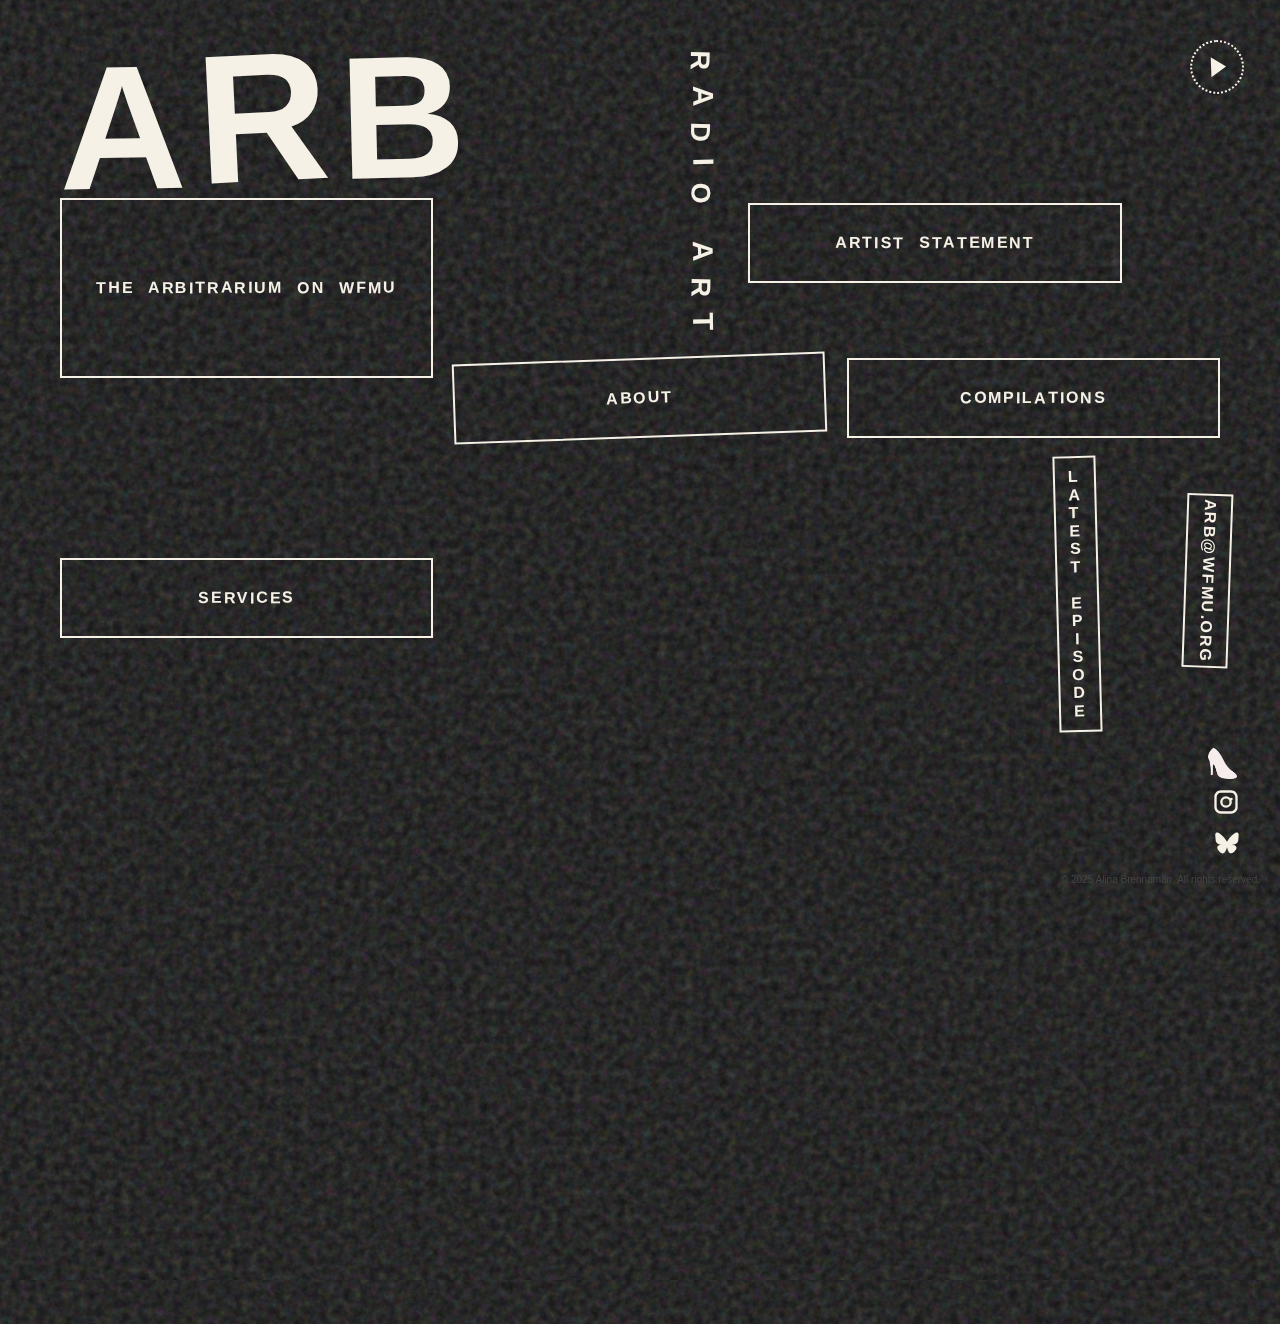
<file: index.html>
<!DOCTYPE html>
<html lang="en">
<head>
  <meta charset="UTF-8">
  <meta name="viewport" content="width=device-width, initial-scale=1.0">
  <title>ARB.GAY</title>
  <!-- Standard favicon for most browsers -->
<link rel="icon" href="/favicon.ico" type="image/x-icon">

<!-- PNG fallback for browsers that don't use .ico -->
<link rel="icon" href="/favicon/favicon-96x96.png" type="image/png" sizes="96x96">

<!-- SVG for modern browsers -->
<link rel="icon" href="/favicon/favicon.svg" type="image/svg+xml">

<!-- Apple touch icon (iOS home screen) -->
<link rel="apple-touch-icon" href="/favicon/apple-touch-icon.png">

<!-- Web manifest (for PWA or metadata completeness) -->
<link rel="manifest" href="/favicon/site.webmanifest">

  <style>
    @font-face {
      font-family: 'Futura';
      src: local('Futura');
      font-weight: normal;
      font-style: normal;
      
}
   body { 
  background-color: #121212; 
  background-image: url("data:image/svg+xml,%3Csvg viewBox='0 0 100 100' xmlns='http://www.w3.org/2000/svg'%3E%3Cfilter id='noiseFilter'%3E%3CfeTurbulence type='fractalNoise' baseFrequency='1.5' numOctaves='5' stitchTiles='stitch'/%3E%3C/filter%3E%3Crect width='100%25' height='100%25' filter='url(%23noiseFilter)' opacity='0.25'/%3E%3C/svg%3E"); 
  color: #f6f1e6; 
  font-family: 'Helvetica Neue', 'Futura', sans-serif; 
  margin: 0; 
  padding: 0; 
  overflow-x: hidden; 
  min-height: 100vh; 
}

/* media query for larger screens */
@media (min-width: 768px) {
  body {
    /* any overrides for tablet+ go here */
  }
}
    
    .noise { 
      position: fixed; 
      top: 0; 
      left: 0; 
      width: 100%; 
      height: 100%; 
      background-image: url("data:image/svg+xml,%3Csvg viewBox='0 0 200 200' xmlns='http://www.w3.org/2000/svg'%3E%3Cfilter id='noiseFilter'%3E%3CfeTurbulence type='fractalNoise' baseFrequency='0.65' numOctaves='3' stitchTiles='stitch'/%3E%3C/filter%3E%3Crect width='100%25' height='100%25' filter='url(%23noiseFilter)' opacity='0.05'/%3E%3C/svg%3E"); 
      opacity: 0.12; 
      pointer-events: none; 
      z-index: 9999; 
    }
    
    .dada-container {
      position: relative;
      width: 100%;
      max-width: 1200px;
      margin: 0 auto;
      padding: 40px 20px;
      box-sizing: border-box;

    }
    
    .title-block {
      position: relative;
      margin-bottom: 120px;
      z-index: 10;
    }
    
    .title-main {
      font-family: 'Helvetica Neue', 'Futura', sans-serif;
      font-size: 180px;
      line-height: 0.8;
      margin: 0;
      transform: rotate(-2deg);
      display: inline-block;
      position: relative;
      cursor: help;
      font-weight: bold;
      letter-spacing: 0px; /* Increased letter spacing for ARB */
    }
    
    /* Applying analog treatment to ARB */
    .title-main span {
      display: inline-block;
      position: relative;
      transform-origin: center;
      /* Enhanced analog effect for ARB letters */
      margin-right: 0px;
      margin-left: 0px;
    }
    
   /* Adjust these values to bring the letters closer together */
.letter-A { transform: translateY(3px) rotate(1.2deg) scale(0.98); margin-right: -15px; }
.letter-R { transform: translateY(-2px) rotate(-0.8deg) scale(1.02); margin-right: -15px; }
.letter-B { transform: translateY(2.5px) rotate(0.6deg) scale(0.97); }
    
  /* Tooltip that appears directly over ARB letters */
.title-tooltip {
  position: absolute;
  width: 55%;
  left: 0;
  top: -190px; /* Position above the ARB */
  background-color: #EBFE58; /* Yellow tooltip background */
  color: black;
  padding: 2px 4px;
  font-size: 14px;
  white-space: nowrap;
  font-weight: bold;
  opacity: 0;
  transition: opacity 0.3s ease;
  pointer-events: none; /* Prevents tooltip from blocking interactions */
  z-index: 50; /* Higher z-index to appear on top */
  text-align: center;
}
/* Mobile-specific adjustments */
@media screen and (max-width: 767px) {
  .title-tooltip {
    top: -100px;
    width: 85%; /* You can tweak this number as needed */
    text-align: center;
    box-sizing: border-box;
    overflow: hidden;
  }

  .title-tooltip span span {
    letter-spacing: normal;
  }
}
/* Adjust letter spacing within the tooltip (individual letters) */
.title-tooltip span span {
  display: inline-block;
  margin-right: 3px; /* Increase spacing between letters */
  letter-spacing: 8px; /* Adjust letter-spacing to add space between letters */
}

/* Add more space between words (using the .tooltip-span selector) */
.title-tooltip .tooltip-span {
  margin-right: 8px; /* Increase space between the words */
}

/* Make tooltip visible when hovering over ARB text */
.arb-text:hover .title-tooltip {
  opacity: 1;
}

/* ARB text specific styling to ensure hover works only on text */
.arb-text {
  display: inline-block;
  position: relative;
  letter-spacing: -20px; /* Adjust if needed */
}

/* Remove unneeded styles */
.tooltip-container,
.button,
.tooltip {
  display: none; /* These can be removed if not needed */
}


.subtitle {
  font-size: 28px;
  text-transform: uppercase;
  letter-spacing: 3px;
  position: absolute;
  top: 10px;
  left: 69%; /* Centers horizontally */
  transform: translateX(-50%) rotate(90deg); /* Centers and rotates */
  font-weight: bold;
  white-space: nowrap;
  transform-origin: left top;
  z-index: 10; /* Adjusted z-index */
  visibility: visible; /* Ensure visibility */
  opacity: 1; /* Ensure full opacity */
}

    .subtitle span {
      display: inline-block;
      letter-spacing: 5px; /* Increased space between letters */
      transform-origin: center;
    }
    
    /* Enhanced analog treatment for RADIO ART */
    .subtitle .radio-r { transform: translateY(1.8px) rotate(1.1deg) scale(0.97); }
    .subtitle .radio-a { transform: translateY(-1.2px) rotate(-0.9deg) scale(1.03); }
    .subtitle .radio-d { transform: translateY(1.5px) rotate(1.2deg) scale(0.98); }
    .subtitle .radio-i { transform: translateY(-1.4px) rotate(-1.1deg) scale(1.04); }
    .subtitle .radio-o { transform: translateY(1.1px) rotate(0.8deg) scale(0.96); }
    
    .subtitle .art-a { transform: translateY(-0.9px) rotate(-1.3deg) scale(1.02); margin-left: 22px; } /* Increased space between words */
    .subtitle .art-r { transform: translateY(1.2px) rotate(1.1deg) scale(0.97); }
    .subtitle .art-t { transform: translateY(-1.1px) rotate(-0.9deg) scale(1.03); }
    
    .nav-grid {
      display: grid;
      grid-template-columns: repeat(6, 1fr);
      grid-template-rows: repeat(8, 80px); /* Increased rows to accommodate lower elements */
      gap: 20px;
      position: relative;
      margin-top: 55px;
  transform: translateY(-25vh);

    }
    
    /* Common styles for all navigation items */
    .nav-item, .email-nav {
      display: flex;
      align-items: center;
      justify-content: center;
      text-decoration: none;
      color: #f6f1e6;
      font-weight: bold;
      position: relative;
      overflow: visible; /* Allow overflow for the offset effect */
      text-transform: uppercase;
      font-size: 16px;
      transition: all 0.3s ease;
      border: 2px solid #f6f1e6;
      z-index: 2; /* Higher z-index to keep border on top */
    }
    
    /* Offset effect for hover - behind the border */
    .nav-item::before, .email-nav::before {
      content: '';
      position: absolute;
      top: 6px;
      left: 6px;
      width: 100%;
      height: 100%;
      background: #EBFE58; /* Yellow hover color */
      z-index: -1; /* Behind everything */
      opacity: 0;
      transition: opacity 0.3s ease;
    }
    
    .nav-item:hover::before, .email-nav:hover::before {
      opacity: 1;
    }
    
    .nav-item:hover, .email-nav:hover {
      color: black;
      background-color: transparent; /* Ensures background is transparent */
    }
    
    /* Analog text effect for button text */
    .nav-item span, .email-nav span {
      display: inline-block;
      position: relative;
      letter-spacing: 2px; /* Increased space between letters */
    }
    
    /* Add space between words */
    .word-space {
      margin-left: 14px; /* Increased space between words */
    }
    
    /* Very subtle variations to create hand-applied look */
    .l-1 { transform: translateY(0.3px) rotate(0.1deg); }
    .l-2 { transform: translateY(-0.2px) translateX(0.2px) rotate(-0.1deg); }
    .l-3 { transform: translateY(0.1px) translateX(-0.1px) rotate(0.2deg); }
    .l-4 { transform: translateY(-0.3px) rotate(-0.2deg); }
    .l-5 { transform: translateY(0.2px) translateX(0.1px) rotate(0.3deg); }
    .l-6 { transform: translateY(-0.1px) translateX(-0.2px) rotate(-0.1deg); }
    .l-7 { transform: translateY(0.4px) rotate(0.2deg); }
    .l-8 { transform: translateY(-0.2px) translateX(0.3px) rotate(-0.3deg); }
    .l-9 { transform: translateY(0.2px) rotate(0.1deg); }
    .l-10 { transform: translateY(-0.4px) translateX(-0.1px) rotate(-0.2deg); }
    .l-11 { transform: translateY(0.3px) translateX(0.2px) rotate(0.3deg); }
    
    .item-1 {
      grid-column: 1 / span 2;
      grid-row: 2 / span 2;
      transform: rotate(-1deg);
      transform: translateY(-60px); 
    }
    
    .item-2 {
      grid-column: 4 / span 3;
      grid-row: 1 / span 1;
      transform: rotate(1deg);
      width: 65%; /* Made Artist Statement button less wide as requested */
      margin: 0 auto;
      transform: translateY(45px); 
    }
    
    .item-3 {
      grid-column: 3 / span 2; /* Bio positioned in middle */
      grid-row: 3 / span 1;
      transform: rotate(-2deg);
      
    }
    
    /* Compilations slightly higher than BIO but not too high */
    .item-4 {
      grid-column: 5 / span 2; /* Compilations on right */
      grid-row: 2.9 / span 1; /* Slightly higher than BIO but not too high */
      transform: rotate(1.5deg);
      transform: translateY(100px); 
    }
    
    .item-5 {
      grid-column: 1 / span 2;
      grid-row: 4 / span 1;
      transform: rotate(2deg);
      transform: translateY(100px); 
    }
    

.latest-episode {
  grid-column: 4 / span 2;
  grid-row: 4 / span 1;
  width: 5%;
  height: auto;
  justify-self: end;
  align-self: start;
  transform: rotate(-1.5deg) translateX(75px); /* Moved up significantly */
  display: flex;
  flex-direction: column;
  text-align: center;
  writing-mode: horizontal-tb; /* Force horizontal text */
  text-orientation: mixed;
  padding: 10px;
}
    
    /* Email link in nav positioned to avoid overlap with compilations */
.email-nav {
  grid-column: 6 / span 1;
  grid-row: 3 / span 2; /* Positioned to avoid overlap with compilations */
  writing-mode: vertical-rl; /* Vertical text orientation */
  text-orientation: mixed;
  transform: rotate(2deg) translateY(130px) translateX(80px); /* Combined transform */
  width: 22px; /* Slightly wider for padding */
  height: 140px; /* Taller proportions matching reference */
  margin: auto;
  padding: 15px 10px; /* Increased padding for more space around the text */
}

  /* General Styles for All Links */
.cu-link, .insta-link, .bsky-link {
  position: fixed;
  right: 40px; /* Keeping the right position the same for alignment */
  z-index: 20;
}

/* Cha Cha Heels */
.cu-link {
  bottom: 120px; /* Keeping your original bottom positioning */
}

.cu-emoji {
  font-size: 28px;
  display: inline-block;
  color: #f6f1e6;
  text-decoration: none;
  filter: brightness(0) saturate(100%) invert(94%) sepia(6%) saturate(221%) hue-rotate(316deg) brightness(102%) contrast(93%);
  transition: filter 0.3s ease;
  font-family: "Apple Color Emoji", "Segoe UI Emoji", "Noto Color Emoji", sans-serif;
}

.cu-link:hover .cu-emoji {
  filter: brightness(1.2) sepia(1) hue-rotate(60deg);
}

/* Instagram Link */
.insta-link {
  bottom: 80px; /* Adjusted for consistency */
}

.insta-icon {
  width: 28px;
  height: 28px;
  fill: #f6f1e6;
  transition: fill 0.3s ease;
}

.insta-link:hover .insta-icon {
  fill: #EBFE58;
}

/* BlueSky Link */
.bsky-link {
  bottom: 40px; /* This one works perfectly, so we'll keep this the same */
}

.bsky-icon {
  width: 28px;
  height: 28px;
  fill: #f6f1e6;
  transition: fill 0.3s ease;
}

.bsky-link:hover .bsky-icon {
  fill: #EBFE58;
}

/* Media Query for Smaller Screens */
@media (max-width: 768px) {
  .cu-link {
    bottom: 60px; /* Slight adjustment for smaller screens */
  }

  .insta-link {
    bottom: 40px;
  }

    .tooltip-span {
      display: inline-block;
      letter-spacing: 2px; /* Increased spacing between letters */
      position: relative;
    }
    
    .tooltip-word {
      margin-right: 8px; /* Increased space between words */
    }
    
footer {
  position: fixed;
  bottom: 5px;
  right: 20px;
  font-size: 10px;
  color: #444; /* dark gray */
  background: none;
}

    
    @media (max-width: 900px) {
      .title-main {
        font-size: 120px;
        letter-spacing: 12px; /* Adjusted letter spacing for smaller screens */
      }
      
    /* Move subtitle down significantly to make RADIO fully visible */
  .subtitle {
    font-size: 22px;
    position: absolute;
    right: -10px;
    left: auto;
    transform: rotate(90deg);
    transform-origin: right top;
    letter-spacing: -4px; /* Add this line to reduce space between letters */
  }
      .nav-grid {
        grid-template-columns: repeat(6, 1fr);
        grid-template-rows: repeat(8, 60px);
        gap: 15px;
        margin-bottom: 40px;
      }
      
      .item-1 {
        grid-column: 1 / span 3;
        grid-row: 1 / span 2;
        transform: rotate(-1deg);
      }
      
      .item-2 {
        grid-column: 4 / span 3;
        grid-row: 1 / span 2;
        transform: rotate(1deg);
        width: 70%;
        text-align: left; /* Aligns text to the left */
      }
      
      .item-3 {
        grid-column: 1 / span 2;
        grid-row: 3 / span 2;
        transform: rotate(-2deg);
      }
      
      .item-4 {
        grid-column: 3 / span 2;
        grid-row: 3 / span 2;
        transform: rotate(1deg);
      }
      
      .item-5 {
        grid-column: 5 / span 2; 
        grid-row: 3 / span 2;
        transform: rotate(2deg);
      }
      
      /* Latest Episode - tablet version */
      .latest-episode {
        grid-column: 2 / span 2;
        grid-row: 5 / span 1;
        width: 45%;
        height: auto;
        transform: rotate(-1deg);
        justify-self: center;
      }
      
      .email-nav {
        grid-column: 5 / span 2; /* Positioned on right side */
        grid-row: 5 / span 2; /* Still below other buttons */
        writing-mode: vertical-rl;
        text-orientation: mixed;
        transform: rotate(1deg);
        right: 45px;
        width: auto;
        height: auto;
        padding: 15px 8px;
      }
    }
    
    @media (max-width: 600px) {
/* Force letter spacing with !important and direct child selectors */
.title-main > .arb-text > .letter-A {
  margin-right: 15px !important;
  display: inline-block !important;
}
.title-main > .arb-text > .letter-R {
  margin-right: 15px !important;
  display: inline-block !important;
}

  .dada-container {
    padding: 20px 15px; /* Adjusted padding */
  }
  
  .title-block {
    margin-bottom: 40px; /* Reduced margin after title to move elements up */
  }
  
  .title-main {
    font-size: 100px; /* Keep the same font size */
    letter-spacing: 10px !important; /* This is the new value */
    margin-top: 0; /* Ensure it's at the top */
    transform: rotate(-2deg); /* Match desktop rotation */
  }
  
  /* Adjust ARB letters spacing */
  .letter-A { transform: translateY(3px) rotate(1.2deg) scale(0.98); margin-right: 10px; } /* Increased space between letters */
  .letter-R { transform: translateY(-2px) rotate(-0.8deg) scale(1.02); margin-right: 10px; } /* Increased space between letters */
  .letter-B { transform: translateY(2.5px) rotate(0.6deg) scale(0.97); }
  
  /* RADIO ART positioned to be visible */
  .subtitle {
    font-size: 22px;
    position: absolute;
    top: 190px; /* Move down to be visible */
    right: 10px;
    left: auto;
    transform: rotate(90deg);
    transform-origin: right top;
    visibility: visible;
    opacity: 1;
  }
  @media (max-width: 600px) {
  .audio-player {
    right: 40px; /* This keeps it at the default position for larger screens */
  }
}

@media (max-width: 600px) {
  .audio-player {
    right: 78px; /* Move 20px to the left on mobile */
  }
}
  .nav-grid {
    display: block; /* Change to block layout for mobile */
    margin-top: -50px; /* Reduced space after ARB to move items up */
    transform: none;
    position: relative;
  }
  
  /* Common styling for all nav items in mobile */
  .nav-item, .email-nav {
    display: block;
    margin: 20px 0; /* Less spacing between items to move them up */
    width: auto;
    height: auto;
    padding: 10px 20px;
    font-size: 16px;
    font-weight: bold;
    text-align: center;
  }
  
  /* Position each item according to left-right-right-right-left pattern */
  .item-1 {
    position: relative;
    width: 60%;
    margin: 20px auto 20px 0; /* Left-aligned */
    transform: rotate(-2deg);
  }
  
.item-2 {
  position: relative;
  width: 60%;
  margin: 20px 0 20px auto; /* Right-aligned */
    text-align: right !important;  /* Ensure text-align is forced */
  transform: rotate(1deg);
  justify-self: end; /* Ensures the item aligns to the right */
}
  
  .item-3 {
    position: relative;
    width: 40%;
    margin: 20px 0 20px auto; /* Right-aligned */
    transform: rotate(-1deg);
  }
  
  .item-4 {
    position: relative;
    width: 60%;
    margin: 20px 0 20px auto; /* Right-aligned */
    transform: rotate(1deg);
  }
  
  .item-5 {
    position: relative;
    width: 45%;
    margin: 20px auto 20px 0; /* Left-aligned */
    transform: rotate(-1.5deg);
  }
  
 @media (max-width: 600px) {
  /* Latest Episode - mobile version */
  .latest-episode {
    position: relative;
    width: 25%;
    margin: 40px auto 20px 0; /* Left-aligned under services */
    transform: rotate(-1.5deg) translateX(30px);
    padding: 8px 15px;
  }
}
 .email-nav {
  position: absolute;
  right: 40px;
  top: 330px;
  writing-mode: vertical-rl;
  height: auto !important;
  width: 18.75px;           /* 25px → 75% */
  padding: 7.5px 3.75px;    /* 10px 5px → 75% */
  transform: rotate(1deg);
  margin: 0;
  font-size: 10.5px;        /* 14px → 75% */
  letter-spacing: -0.75px;  /* -1px → 75% */
  white-space: nowrap !important;
}


      @media (max-width: 600px) {
  .cu-link {
    bottom: 100px;
    right: 20px;
  }
}
  
  /* Instagram positioned at bottom right */
  .insta-link {
    bottom: 60px;
    right: 20px;
  }

      .bsky-link {
  bottom: 20px;
  right: 20px;
}
      
 /* Mobile-specific adjustments */
@media screen and (max-width: 767px) {
  .title-tooltip {
    top: -100px;
    left: 50%;
    transform: translateX(-50%);
    width: 65%;
    text-align: center;
    box-sizing: border-box;
    overflow: hidden;
    font-size: 13px;
  }

  .title-tooltip span span {
    letter-spacing: normal;
  }
}

  .title-tooltip span span {
    letter-spacing: normal; /* Resets any letter-spacing for mobile */
  }
}

  </style>
  <link rel="stylesheet" href="style.css">
<script src="main.js" defer></script>
</head>
<body>
  <div class="noise"></div>
  <div class="dada-container">
    <div class="title-block">
      <h1 class="title-main">
  <span class="arb-text">
    <span class="letter-A">A</span>
   <span class="letter-R">R</span>
   <span class="letter-B">B</span>

    <span class="title-tooltip">
      <span class="tooltip-span tooltip-word">
        <span class="l-1">A</span><span class="l-2">l</span><span class="l-3">i</span><span class="l-4">n</span><span class="l-5">a</span>
      </span>
      <span class="tooltip-span tooltip-word">
        <span class="l-6">R</span><span class="l-7">i</span><span class="l-8">c</span><span class="l-9">h</span><span class="l-10">a</span><span class="l-1">r</span><span class="l-2">d</span>
      </span>
      <span class="tooltip-span">
        <span class="l-3">B</span><span class="l-4">r</span><span class="l-5">e</span><span class="l-6">n</span><span class="l-7">n</span><span class="l-8">a</span><span class="l-9">m</span><span class="l-10">a</span><span class="l-1">n</span>
      </span>
    </span>
  </span>
</h1>
      
<div class="subtitle">
  <span class="radio-r">R</span>
  <span class="radio-a">A</span>
  <span class="radio-d">D</span>
  <span class="radio-i">I</span>
  <span class="radio-o">O</span>
  <span class="art-a">A</span>
  <span class="art-r">R</span>
  <span class="art-t">T</span>
</div>

    <div class="nav-grid">
      <a href="https://wfmu.org/playlists/A2" class="nav-item item-1">
        <span class="l-1">T</span><span class="l-2">h</span><span class="l-3">e</span>
        <span class="word-space"></span>
        <span class="l-4">A</span><span class="l-5">r</span><span class="l-6">b</span><span class="l-7">i</span><span class="l-8">t</span><span class="l-9">r</span><span class="l-10">a</span><span class="l-1">r</span><span class="l-2">i</span><span class="l-3">u</span><span class="l-4">m</span>
        <span class="word-space"></span>
        <span class="l-5">o</span><span class="l-6">n</span>
        <span class="word-space"></span>
        <span class="l-7">W</span><span class="l-8">F</span><span class="l-9">M</span><span class="l-10">U</span>
      </a>
      <a href="statement.html" class="nav-item item-2">
        <span class="l-2">A</span><span class="l-3">r</span><span class="l-4">t</span><span class="l-5">i</span><span class="l-6">s</span><span class="l-7">t</span>
        <span class="word-space"></span>
        <span class="l-8">S</span><span class="l-9">t</span><span class="l-10">a</span><span class="l-1">t</span><span class="l-2">e</span><span class="l-3">m</span><span class="l-4">e</span><span class="l-5">n</span><span class="l-6">t</span>
      </a>
      <a href="about.html" class="nav-item item-3">
        <span class="l-7">A</span><span class="l-8">b</span><span class="l-9">o</span><span class="l-10">u</span><span class="l-11">t</span>
      </a>
      <a href="mixes.html" class="nav-item item-4">
        <span class="l-1">C</span><span class="l-2">o</span><span class="l-3">m</span><span class="l-4">p</span><span class="l-5">i</span><span class="l-6">l</span><span class="l-7">a</span><span class="l-8">t</span><span class="l-9">i</span><span class="l-10">o</span><span class="l-1">n</span><span class="l-2">s</span>
      </a>
      <a href="services.html" class="nav-item item-5">
        <span class="l-3">S</span><span class="l-4">e</span><span class="l-5">r</span><span class="l-6">v</span><span class="l-7">i</span><span class="l-8">c</span><span class="l-9">e</span><span class="l-10">s</span>
      </a>
     <script>
  const latestEpisodeUrl = 'https://wfmu.org/archiveplayer/?show=161591&archive=284441';

  function tryPopup() {
    const popup = window.open(
      latestEpisodeUrl,
      'episodePlayer',
      'width=450,height=160,scrollbars=no,resizable=no,top=0,left=0'
    );
    if (!popup || popup.closed || typeof popup.closed === 'undefined') {
      window.open(latestEpisodeUrl, '_blank');
    }
    return false;
  }
</script>

<a href="#" onclick="return tryPopup();"
   class="nav-item latest-episode" id="latest-episode-link">
  <span class="l-4">L</span><span class="l-5">a</span><span class="l-6">t</span><span class="l-7">e</span><span class="l-8">s</span><span class="l-9">t</span>
  <br>
  <span class="l-1">E</span><span class="l-2">p</span><span class="l-3">i</span><span class="l-4">s</span><span class="l-5">o</span><span class="l-6">d</span><span class="l-7">e</span>
</a>

</script>

      <a href="mailto:arb@wfmu.org" class="email-nav">
        <span class="l-1">a</span><span class="l-2">r</span><span class="l-3">b</span><span class="l-4">@</span><span class="l-5">w</span><span class="l-6">f</span><span class="l-7">m</span><span class="l-8">u</span><span class="l-9">.</span><span class="l-10">o</span><span class="l-1">r</span><span class="l-2">g</span>
      </a>
    </div>

      <a href="https://www.wfmu.org/playlists/CU" target="_blank" class="cu-link" aria-label="Cha Cha Heels">
  <span class="cu-emoji">👠</span>
</a>
    
    <a href="https://instagram.com/the.arbitrarium" target="_blank" class="insta-link" aria-label="Instagram">
      <svg class="insta-icon" xmlns="http://www.w3.org/2000/svg" viewBox="0 0 24 24">
        <path d="M7.75 2h8.5C19.55 2 22 4.45 22 7.75v8.5C22 19.55 19.55 22 16.25 22h-8.5C4.45 22 2 19.55 2 16.25v-8.5C2 4.45 4.45 2 7.75 2zm0 2C5.68 4 4 5.68 4 7.75v8.5C4 18.32 5.68 20 7.75 20h8.5C18.32 20 20 18.32 20 16.25v-8.5C20 5.68 18.32 4 16.25 4h-8.5zM12 7a5 5 0 1 1 0 10 5 5 0 0 1 0-10zm0 2a3 3 0 1 0 0 6 3 3 0 0 0 0-6zm4.5-.75a1.25 1.25 0 1 1 0 2.5 1.25 1.25 0 0 1 0-2.5z"/>
      </svg>
    </a>
  </div>
    
    
<a href="https://bsky.app/profile/arbitrarium.bsky.social" target="_blank" class="bsky-link" aria-label="Bluesky">
  <svg class="bsky-icon" xmlns="http://www.w3.org/2000/svg" viewBox="-50 -50 430 390">
    <path d="M180 141.964C163.699 110.262 119.308 51.1817 78.0347 22.044C38.4971 -5.86834 23.414 -1.03207 13.526 3.43594C2.08093 8.60755 0 26.1785 0 36.5164C0 46.8542 5.66748 121.272 9.36416 133.694C21.5786 174.738 65.0603 188.607 105.104 184.156C107.151 183.852 109.227 183.572 111.329 183.312C109.267 183.642 107.19 183.924 105.104 184.156C46.4204 192.847 -5.69621 214.233 62.6582 290.33C137.848 368.18 165.705 273.637 180 225.702C194.295 273.637 210.76 364.771 295.995 290.33C360 225.702 313.58 192.85 254.896 184.158C252.81 183.926 250.733 183.645 248.671 183.315C250.773 183.574 252.849 183.855 254.896 184.158C294.94 188.61 338.421 174.74 350.636 133.697C354.333 121.275 360 46.8568 360 36.519C360 26.1811 357.919 8.61012 346.474 3.43851C336.586 -1.02949 321.503 -5.86576 281.965 22.0466C240.692 51.1843 196.301 110.262 180 141.964Z"></path>
  </svg>
</a>
    <!-- Add this right before your closing </div> for the dada-container -->
<div style="height:1px; clear:both; margin:0; padding:0; position:relative; width:100%;"></div>
  <footer style="position:fixed; bottom:5px; right:20px; font-size:10px; color:#444; background:none;">
  <p>© 2025 <span>Alina Brennaman</span>. All rights reserved.</p>
</footer>

<script data-goatcounter="https://arbie81.goatcounter.com/count"
        async src="https://gc.zgo.at/count.js"></script>

</script>
</body>
</html>
</file>
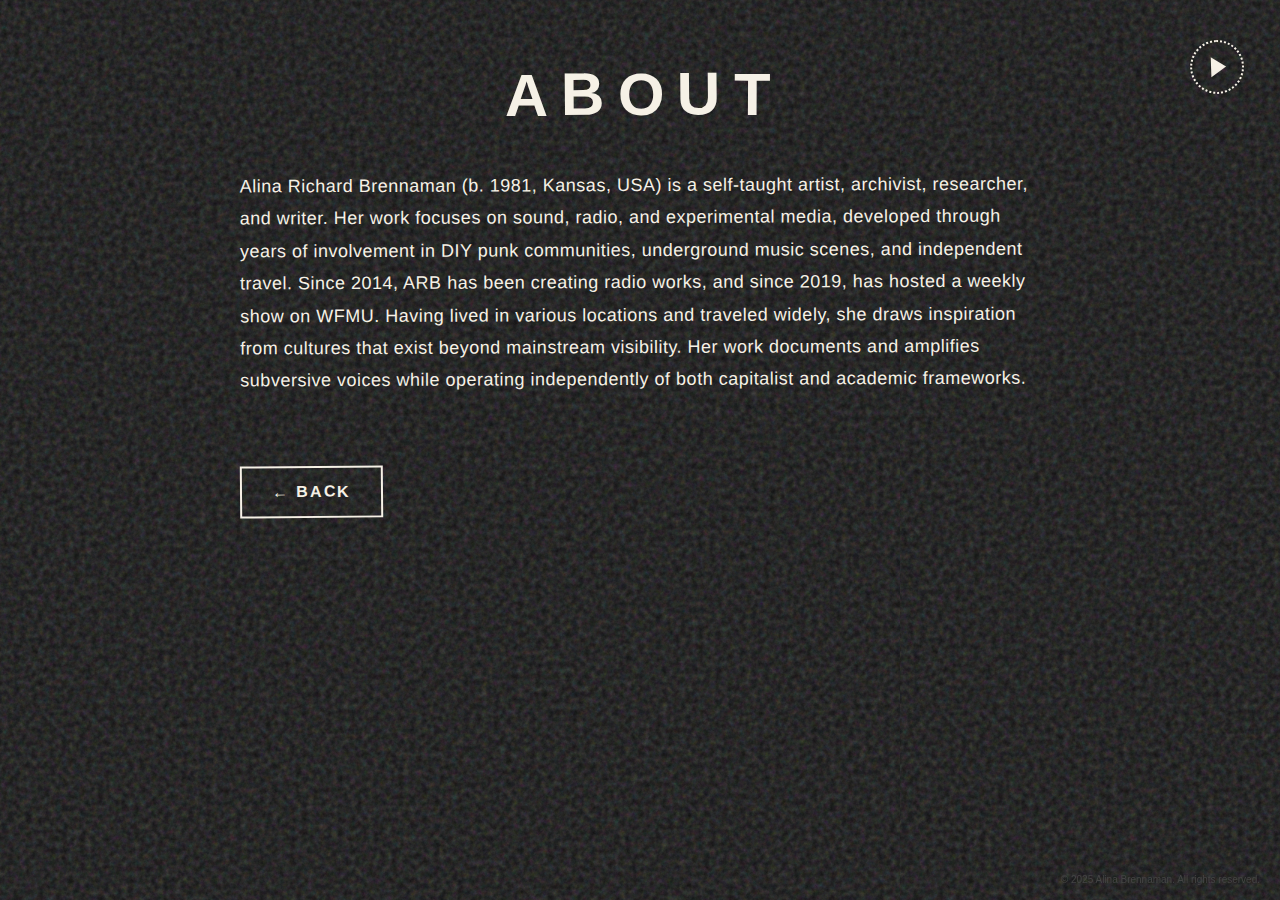
<file: about.html>
<!DOCTYPE html>
<html lang="en">
<head>
  <meta charset="UTF-8">
  <meta name="viewport" content="width=device-width, initial-scale=1.0">
  <title>About - ARB.GAY</title>
  <link rel="icon" href="data:image/svg+xml,%3Csvg xmlns='http://www.w3.org/2000/svg' viewBox='0 0 100 100'%3E%3Crect width='100' height='100' fill='%23121212' filter='url(%23noiseFilter)'/%3E%3Cfilter id='noiseFilter'%3E%3CfeTurbulence type='fractalNoise' baseFrequency='0.65' numOctaves='3' stitchTiles='stitch'/%3E%3C/filter%3E%3Ctext x='15' y='70' font-family='Helvetica Neue, Futura, sans-serif' font-size='40' font-weight='bold' fill='%23EBFE58'%3EARB%3C/text%3E%3C/svg%3E" type="image/svg+xml">
   <script src="main.js" defer></script>
  <link rel="stylesheet" href="style.css">
  <style>
    @font-face {
      font-family: 'Vulva Typography';
      src: url('vulva.woff') format('woff');
      font-weight: normal;
      font-style: normal;
    }
    
    body {
      background-color: #121212; 
      background-image: url("data:image/svg+xml,%3Csvg viewBox='0 0 100 100' xmlns='http://www.w3.org/2000/svg'%3E%3Cfilter id='noiseFilter'%3E%3CfeTurbulence type='fractalNoise' baseFrequency='1.5' numOctaves='5' stitchTiles='stitch'/%3E%3C/filter%3E%3Crect width='100%25' height='100%25' filter='url(%23noiseFilter)' opacity='0.25'/%3E%3C/svg%3E"); 
      color: #f6f1e6;
      font-family: 'Helvetica Neue', 'Futura', sans-serif;
      margin: 0;
      padding: 0;
      overflow-x: hidden;
      min-height: 100vh;
    }
    
    .noise {
      position: fixed;
      top: 0;
      left: 0;
      width: 100%;
      height: 100%;
      background-image: url("data:image/svg+xml,%3Csvg viewBox='0 0 200 200' xmlns='http://www.w3.org/2000/svg'%3E%3Cfilter id='noiseFilter'%3E%3CfeTurbulence type='fractalNoise' baseFrequency='0.65' numOctaves='3' stitchTiles='stitch'/%3E%3C/filter%3E%3Crect width='100%25' height='100%25' filter='url(%23noiseFilter)' opacity='0.05'/%3E%3C/svg%3E");
      opacity: 0.12;
      pointer-events: none;
      z-index: 100;
    }
    
    .container {
      max-width: 1200px;
      margin: 0 auto;
      padding: 60px 30px;
      box-sizing: border-box;
      position: relative;
      z-index: 10;
    }
    
    .title-block {
      position: relative;
      margin-bottom: 20px; /* Reduced from 60px */
      z-index: 10;
      text-align: center;
    }
    
    .about-title {
      font-family: 'Helvetica Neue', 'Futura', sans-serif;
      font-size: 60px;
      margin: 0 auto;
      margin-bottom: 20px;
      transform: rotate(-0.2deg);
      letter-spacing: 5px;
      font-weight: bold;
      display: inline-block;
    }
    
    /* Subtle analog treatment to ABOUT letters */
    .about-title span {
      display: inline-block;
      position: relative;
      transform-origin: center;
      margin-right: 4px;
      margin-left: 4px;
    }
    
    /* Subtle letter variations */
    .letter-A { transform: translateY(0.7px) rotate(0.3deg) scale(0.995); }
    .letter-B { transform: translateY(-0.5px) rotate(-0.2deg) scale(1.005); }
    .letter-O { transform: translateY(0.4px) rotate(0.2deg) scale(0.997); }
    .letter-U { transform: translateY(-0.6px) rotate(-0.3deg) scale(1.003); }
    .letter-T { transform: translateY(0.5px) rotate(0.4deg) scale(0.994); }
    
    .about-container {
      position: relative;
      margin-top: 20px; /* Reduced from 40px */
      margin-bottom: 60px;
      max-width: 800px;
      margin-left: auto;
      margin-right: auto;
    }
    
    .about-text {
      font-size: 18px;
      line-height: 1.8;
      margin-bottom: 50px;
      position: relative;
      transform: rotate(-0.2deg); /* Subtle rotation */
      letter-spacing: 0.5px;
    }
    
    .about-text p {
      margin-bottom: 30px;
    }
    
    .back-link {
      display: inline-block;
      text-decoration: none;
      color: #f6f1e6;
      font-weight: bold;
      position: relative;
      overflow: visible;
      text-transform: uppercase;
      font-size: 16px;
      padding: 15px 30px;
      transition: all 0.3s ease;
      border: 2px solid #f6f1e6;
      transform: rotate(-0.5deg); /* Subtle rotation */
      margin-top: 20px;
      margin-bottom: 40px;
      letter-spacing: 2px;
    }
    
    /* Offset effect for hover - behind the border */
    .back-link::before {
      content: '';
      position: absolute;
      top: 6px;
      left: 6px;
      width: 100%;
      height: 100%;
      background: #EBFE58;
      z-index: -1;
      opacity: 0;
      transition: opacity 0.3s ease;
    }
    
    .back-link:hover::before {
      opacity: 1;
    }
    
    .back-link:hover {
      color: black;
      background-color: transparent;
    }
    
    /* Analog text effect for button text */
    .back-link span {
      display: inline-block;
      position: relative;
      letter-spacing: 2px;
    }
    
    .l-1 { transform: translateY(0.3px) rotate(0.1deg); }
    .l-2 { transform: translateY(-0.2px) translateX(0.2px) rotate(-0.1deg); }
    .l-3 { transform: translateY(0.1px) translateX(-0.1px) rotate(0.2deg); }
    .l-4 { transform: translateY(-0.3px) rotate(-0.2deg); }
    
    footer {
      position: fixed;
      bottom: 5px;
      right: 20px;
      font-size: 10px;
      color: #444;
    }
    
    @media (max-width: 900px) {
      .about-title {
        font-size: 72px;
      }
      
      .about-container {
        margin-top: 30px; /* Reduced from 50px */
        padding: 0 15px;
      }
    }
    
    @media (max-width: 600px) {
      .container {
        padding: 40px 20px;
      }
      
      .about-title {
        font-size: 42px;
        margin-bottom: 20px; /* Reduced from 30px */
      }
      
      .about-container {
        margin-top: 20px; /* Reduced from 30px */
      }
      
      .about-text {
        font-size: 16px;
        line-height: 1.6;
      }
    }
  </style>
</head>
<body>
  <div class="noise"></div>
  
  <div class="container">
     <div class="dada-container">
    <div class="title-block">
      <h1 class="about-title">
        <span class="letter-A">A</span><span class="letter-B">B</span><span class="letter-O">O</span><span class="letter-U">U</span><span class="letter-T">T</span>
      </h1>
    </div>
     </div>
    <div class="about-container">
      <div class="about-text">
        <p>Alina Richard Brennaman (b. 1981, Kansas, USA) is a self-taught artist, archivist, researcher, and writer. Her work focuses on sound, radio, and experimental media, developed through years of involvement in DIY punk communities, underground music scenes, and independent travel. Since 2014, ARB has been creating radio works, and since 2019, has hosted a weekly show on WFMU. Having lived in various locations and traveled widely, she draws inspiration from cultures that exist beyond mainstream visibility. Her work documents and amplifies subversive voices while operating independently of both capitalist and academic frameworks.</p>
      </div>
      
      <a href="index.html" class="back-link">
        <span class="l-1">←</span> <span class="l-2">B</span><span class="l-3">a</span><span class="l-4">c</span><span class="l-1">k</span>
      </a>
     
    </div>
  </div>
  
  <footer>
    <p>© 2025 <span>Alina Brennaman</span>. All rights reserved.</p>
  </footer>
</body>
</html>
</file>
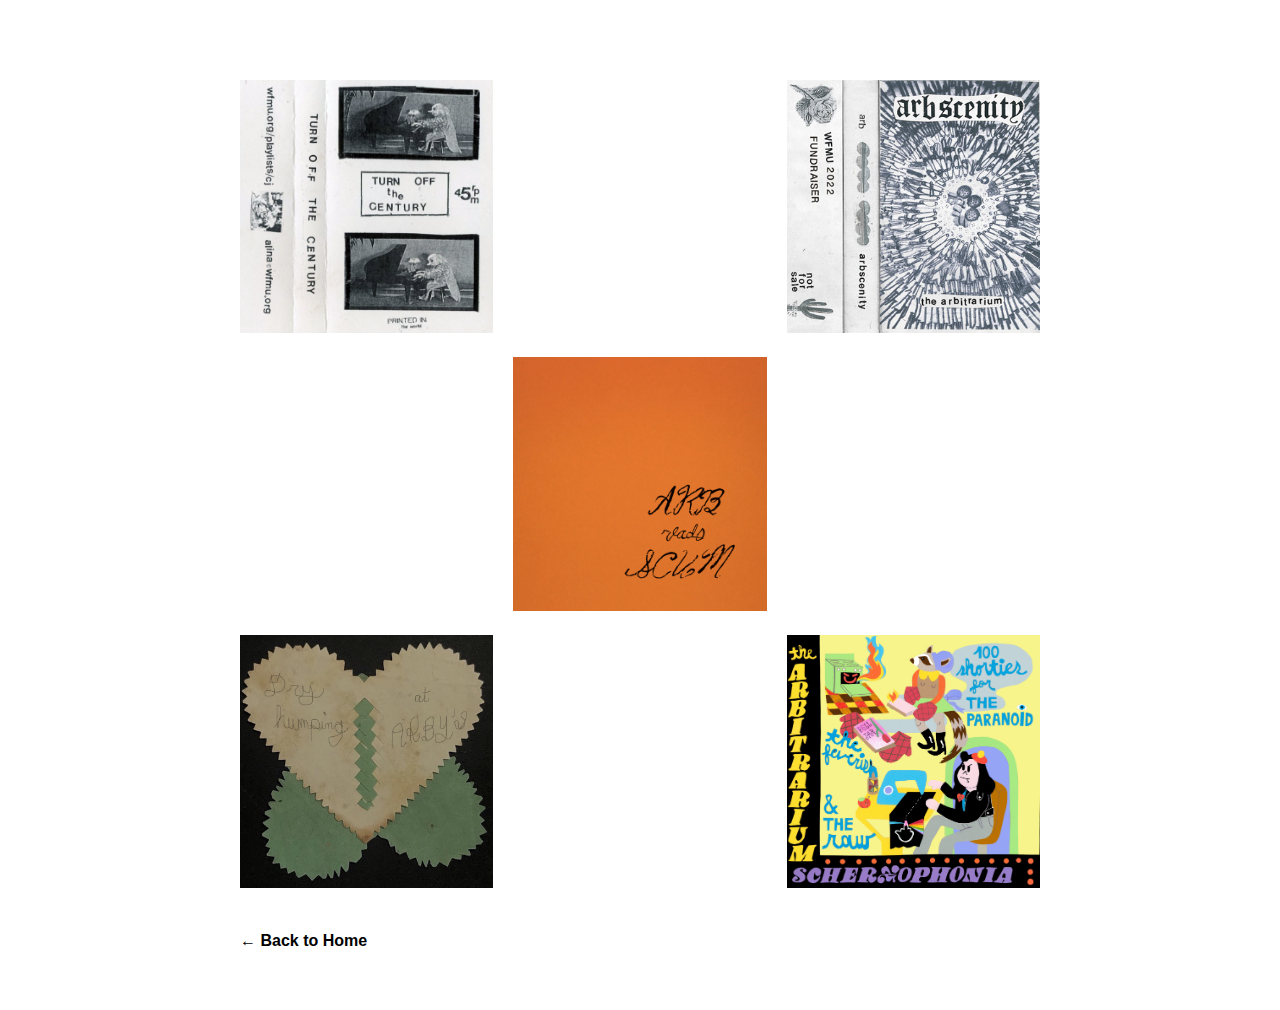
<file: mixes.html>
<!DOCTYPE html>
<html lang="en">
<head> 
  <meta charset="UTF-8">
  <meta name="viewport" content="width=device-width, initial-scale=1.0">
  <title>ARB Mixes</title>
  <link rel="icon" href="favicon.ico" type="image/x-icon">
  <style>
    body {
      background-color: white;
      margin: 0;
      padding: 20px;
      font-family: 'Futura', sans-serif;
    }
    .container {
      max-width: 800px;
      margin: 0 auto;
      padding: 20px;
    }
    .dice-layout {
      display: grid;
      grid-template-areas: 
        "top-left . top-right"
        ". middle ."
        "bottom-left . bottom-right";
      grid-template-columns: 1fr 1fr 1fr;
      grid-template-rows: 1fr 1fr 1fr;
      gap: 20px;
      aspect-ratio: 1/1;
      max-width: 800px;
      margin: 40px auto;
    }
    .mix-image {
      width: 100%;
      aspect-ratio: 1/1;
      object-fit: cover;
      transition: transform 0.3s ease;
    }
    .mix-image:hover {
      transform: translateY(-5px);
    }
    .top-left { grid-area: top-left; }
    .top-right { grid-area: top-right; }
    .middle { grid-area: middle; }
    .bottom-left { grid-area: bottom-left; }
    .bottom-right { grid-area: bottom-right; }
    
    .back-link {
      display: block;
      margin-bottom: 20px;
      color: black;
      text-decoration: none;
      font-weight: bold;
    }
  </style>
</head>
<body>
  <div class="container">
  
    
    <div class="dice-layout">
      <!-- Top left - 1st chronologically -->
      <a href="century.html" class="top-left">
        <img src="century.jpg" alt="Century" class="mix-image">
      </a>
      
      <!-- Top right - 2nd chronologically -->
      <a href="arbscenity.html" class="top-right">
        <img src="arbscenity.jpg" alt="ARBscenity" class="mix-image">
      </a>
      
      <!-- Middle - 3rd chronologically -->
      <a href="scum.html" class="middle">
        <img src="scum.jpg" alt="SCUM" class="mix-image">
      </a>
      
      <!-- Bottom left - 4th chronologically -->
      <a href="dry.html" class="bottom-left">
        <img src="dry.jpg" alt="DRY" class="mix-image">
      </a>
      
      <!-- Bottom right - 5th chronologically -->
      <a href="scherzophonia.html" class="bottom-right">
        <img src="scherzophonia.jpg" alt="Scherzophonia" class="mix-image">
      </a>
    </div>
<a href="index.html" class="back-link">← Back to Home</a>  </div>
</body>
</html>
</file>
<file: style.css>
/* Audio player base styles */
.audio-player {
  position: absolute;
  top: 40px;
  right: 40px;
  width: 50px;
  height: 50px;
  cursor: pointer;
  z-index: 20;
  transform: rotate(-2deg);
}

.dotted-circle {
  width: 50px;
  height: 50px;
  border: 2px dotted #f6f1e6;
  border-radius: 50%;
  display: flex;
  justify-content: center;
  align-items: center;
  transition: all 0.3s ease;
}

.play-triangle {
  width: 0;
  height: 0;
  border-top: 10px solid transparent;
  border-bottom: 10px solid transparent;
  border-left: 15px solid #f6f1e6;
  margin-left: 3px;
  transition: border-left-color 0.3s ease;
}

.pause-bars {
  display: none;
  width: 15px;
  height: 18px;
  position: relative;
}

.pause-bars::before, .pause-bars::after {
  content: "";
  position: absolute;
  background-color: #f6f1e6;
  width: 4px;
  height: 18px;
  transition: background-color 0.3s ease;
}

.pause-bars::before {
  left: 3px;
}

.pause-bars::after {
  right: 3px;
}

.audio-player:hover .dotted-circle {
  border-color: #EBFE58;
}

.audio-player:hover .play-triangle {
  border-left-color: #EBFE58;
}

.audio-player:hover .pause-bars::before,
.audio-player:hover .pause-bars::after {
  background-color: #EBFE58;
}

/* Mobile styles with fixed positioning */
@media (max-width: 768px) {
  /* Base mobile positioning */
  .audio-player {
    position: absolute;
    top: 20px;
    right: 78px;
    width: 50px;
    height: 50px;
    z-index: 100; /* Ensure it's above other elements */
  }
  
  /* Page-specific positioning */
  body.index .audio-player {
    right: 77px !important;
  }
  
  body.about .audio-player {
    right: 15px !important;
    top: 15px !important;
  }
  
  body.mixes .audio-player {
    right: 165px !important;
    top: 40px !important;
  }
  
  body.services .audio-player {
    top: 120px !important;
    right: 15px !important;
  }
  
  body.statement .audio-player {
    top: 67px !important;
    right: 12px !important;
  }
  
  body.century .audio-player,
  top: 10px !important;
    right: 10px !important;
  }

  body.arbscenity .audio-player,
  top: 10px !important;
    right: 10px !important;
  }

  body.scum .audio-player,
top: 10px !important;
    right: 10px !important;
}

  body.dry .audio-player,
top: 10px !important;
    right: 10px !important;
}

  body.scherzophonia .audio-player {
    top: 10px !important;
    right: 10px !important;
  }
}
</file>
